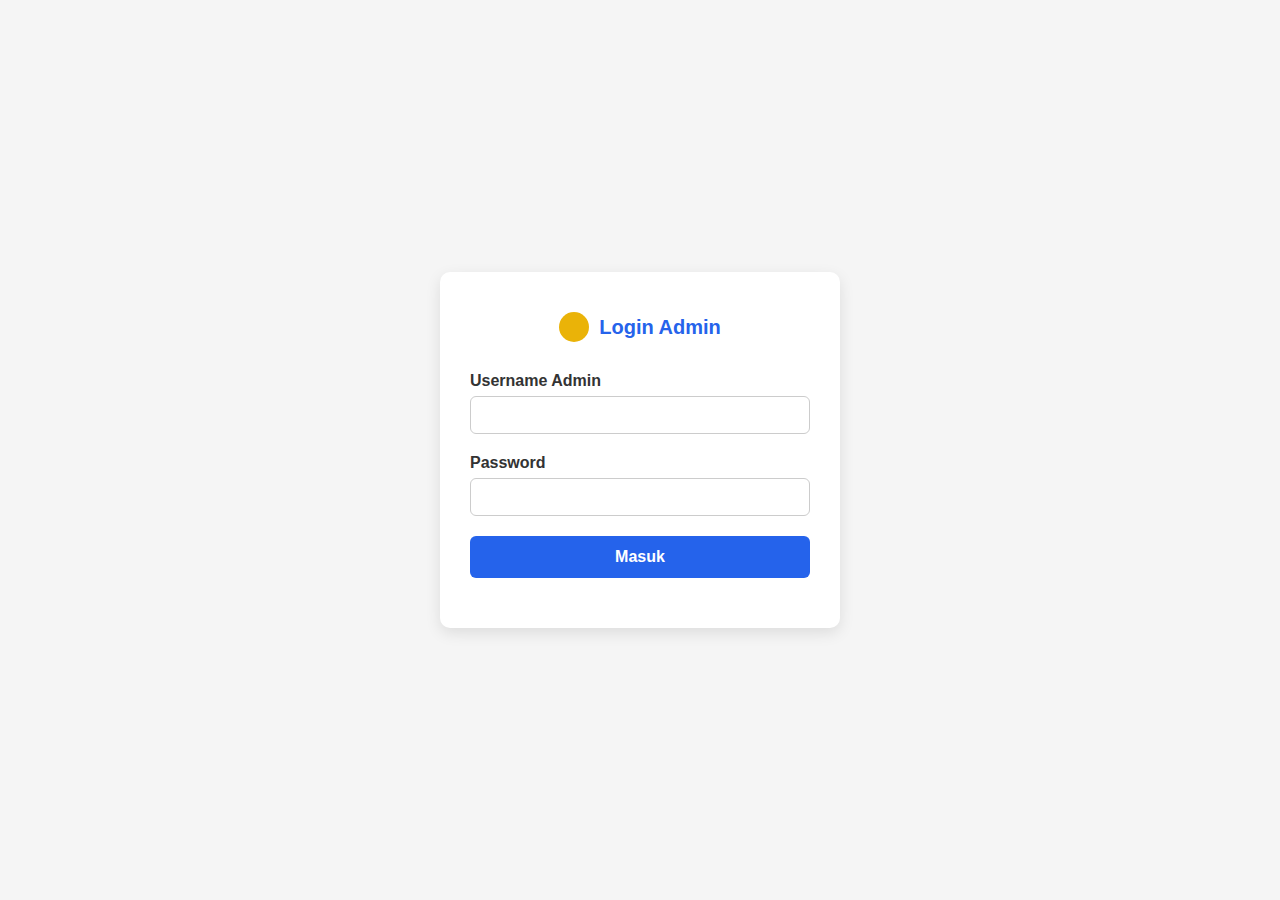
<file: admin_login.html>
<!DOCTYPE html>
<html lang="id">
<head>
  <meta charset="UTF-8" />
  <meta name="viewport" content="width=device-width, initial-scale=1.0" />
  <title>Login Admin - PMII</title>
  <style>
    * { box-sizing: border-box; margin: 0; padding: 0; }
    body {
      font-family: Arial, sans-serif;
      background-color: #f5f5f5;
      display: flex;
      justify-content: center;
      align-items: center;
      height: 100vh;
    }

    .login-container {
      background-color: white;
      padding: 40px 30px;
      border-radius: 10px;
      box-shadow: 0 5px 15px rgba(0,0,0,0.1);
      width: 100%;
      max-width: 400px;
    }

    .login-header {
      display: flex;
      align-items: center;
      justify-content: center;
      margin-bottom: 30px;
    }

    .logo-circle {
      width: 30px;
      height: 30px;
      background-color: #eab308;
      border-radius: 50%;
      margin-right: 10px;
    }

    .login-title {
      font-size: 20px;
      font-weight: bold;
      color: #2563eb;
    }

    .form-group {
      margin-bottom: 20px;
    }

    .form-group label {
      display: block;
      margin-bottom: 6px;
      font-weight: bold;
      color: #333;
    }

    .form-group input {
      width: 100%;
      padding: 10px;
      border: 1px solid #ccc;
      border-radius: 6px;
      font-size: 14px;
    }

    .login-button {
      width: 100%;
      background-color: #2563eb;
      color: white;
      border: none;
      padding: 12px;
      font-weight: bold;
      border-radius: 6px;
      cursor: pointer;
      font-size: 16px;
      transition: background-color 0.3s ease;
    }

    .login-button:hover {
      background-color: #1e4fc1;
    }

    .error {
      color: red;
      font-size: 14px;
      text-align: center;
      margin-top: 10px;
    }
  </style>
</head>
<body>
  <div class="login-container">
    <div class="login-header">
      <div class="logo-circle"></div>
      <div class="login-title">Login Admin</div>
    </div>

    <form onsubmit="return adminLogin(event)">
      <div class="form-group">
        <label for="admin-username">Username Admin</label>
        <input type="text" id="admin-username" required />
      </div>

      <div class="form-group">
        <label for="admin-password">Password</label>
        <input type="password" id="admin-password" required />
      </div>

      <button type="submit" class="login-button">Masuk</button>
      <div class="error" id="error-msg"></div>
    </form>
  </div>
<script src="script.js"></script>
</body>
</html>
</file>
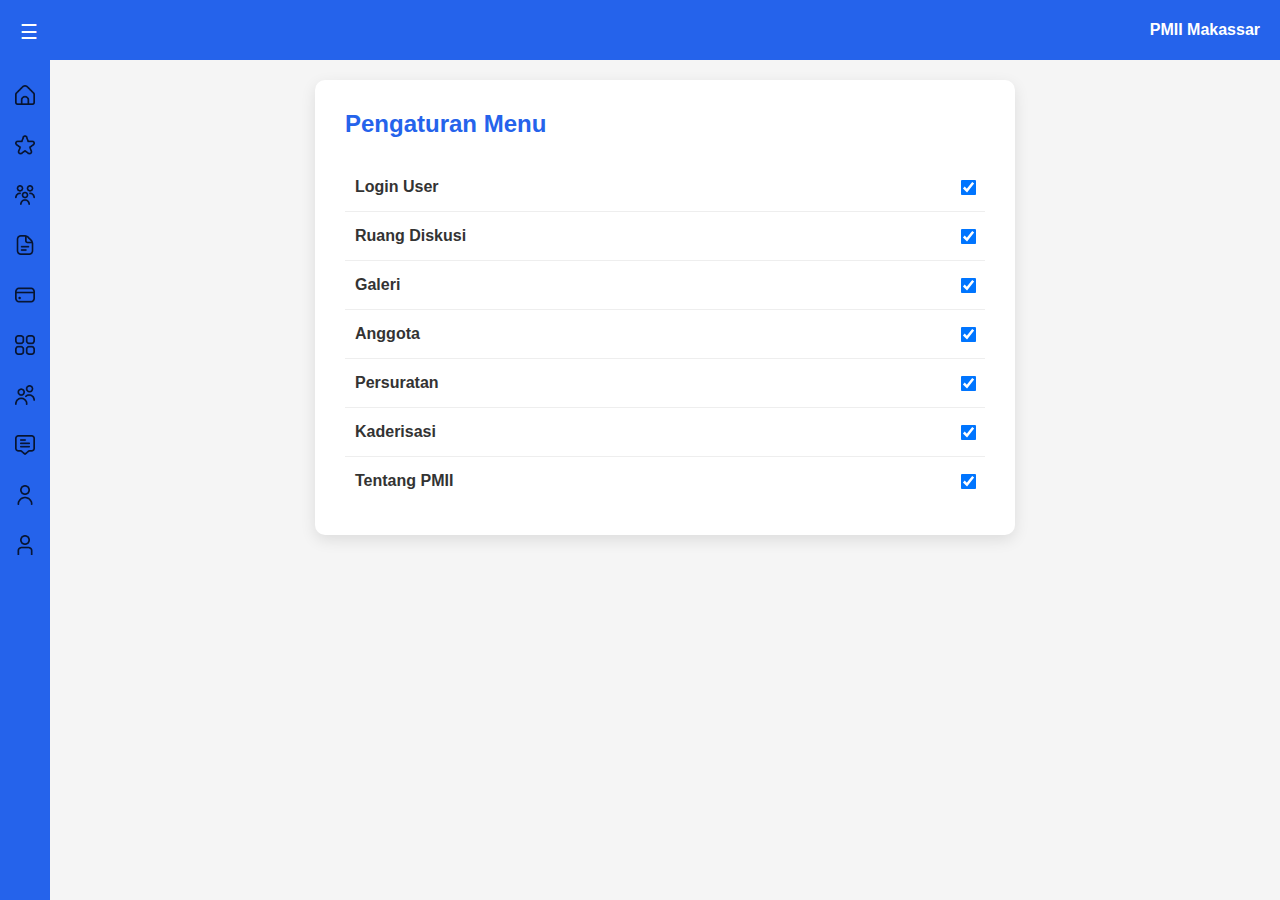
<file: admin_panel.html>
<!DOCTYPE html>
<html lang="id">
<head>
  <meta charset="UTF-8" />
  <meta name="viewport" content="width=device-width, initial-scale=1.0" />
  <title>Admin Panel - PMII</title>
  <link rel="stylesheet" href="style.css" />
  <style>
    main {
      margin-left: 50px;
      padding: 20px;
      margin-top: 60px;
    }

    .admin-section {
      max-width: 700px;
      margin: 0 auto;
      background: white;
      padding: 30px;
      border-radius: 10px;
      box-shadow: 0 5px 15px rgba(0,0,0,0.1);
    }

    .admin-section h1 {
      color: #2563eb;
      margin-bottom: 25px;
      font-size: 24px;
    }

    .setting-item {
      display: flex;
      justify-content: space-between;
      align-items: center;
      padding: 15px 10px;
      border-bottom: 1px solid #eee;
    }

    .setting-item:last-child {
      border-bottom: none;
    }

    .setting-item label {
      font-weight: bold;
      color: #333;
    }

    .setting-item input[type="checkbox"] {
      transform: scale(1.2);
      cursor: pointer;
    }

    .sidebar.active ~ main {
      margin-left: 250px;
    }
  </style>
</head>
<body>

  <!-- Header -->
  <div class="header">
    <div></div>
    <button class="menu-toggle" onclick="toggleSidebar()">☰</button>
    <div class="header-right">
      <div class="bulat-kuning"></div>
      <span class="header-text">PMII Makassar</span>
      <button class="logout-header-button" id="logout-btn" onclick="logoutUser()" style="display: none;">Logout</button>
    </div>
  </div>

  <!-- Sidebar dots -->
  <div class="sidebar-icons">
    <img src="icons/icon-beranda.png" class="sidebar-icon" id="dot-beranda" />
    <img src="icons/icon-tentang.png" class="sidebar-icon" id="dot-tentang" />
    <img src="icons/icon-kaderisasi.png" class="sidebar-icon" id="dot-kaderisasi" />
    <img src="icons/icon-persuratan.png" class="sidebar-icon" id="dot-persuratan" />
    <img src="icons/icon-berita.png" class="sidebar-icon" id="dot-berita" />
    <img src="icons/icon-galeri.png" class="sidebar-icon" id="dot-galeri" />
    <img src="icons/icon-anggota.png" class="sidebar-icon" id="dot-anggota" />
    <img src="icons/icon-diskusi.png" class="sidebar-icon" id="dot-ruang-diskusi" style="display: none;" />
    <img src="icons/icon-user.png" class="sidebar-icon" id="dot-login-user" />
    <img src="icons/icon-admin.png" class="sidebar-icon" id="dot-login-admin" />
    <img src="icons/icon-admin-panel.png" class="sidebar-icon" id="sidebar-dot" style="display: none;" />
  </div>

  <!-- Sidebar -->
  <div class="sidebar" id="sidebar">
    <a href="index.html" class="sidebar-item">Beranda</a>
    <a href="#" class="sidebar-item" id="menu-tentang">Tentang PMII</a>
    <a href="#" class="sidebar-item" id="menu-kaderisasi">Kaderisasi</a>
    <a href="persuratan.html" class="sidebar-item" id="menu-persuratan">Persuratan</a>
    <a href="berita.html" class="sidebar-item">Berita</a>
    <a href="galeri.html" class="sidebar-item" id="menu-galeri">Galeri</a>
    <a href="#" class="sidebar-item" id="menu-anggota">Anggota</a>
    <a href="#" class="sidebar-item" id="menu-ruang-diskusi" id="obrolan" style="display: none;">Ruang Diskusi</a>
    <a href="login.html" class="sidebar-item" id="menu-login-user">Login User</a>
    <a href="admin_login.html   " class="sidebar-item">Login Admin</a>
    <a href="admin_panel.html" class="sidebar-item" id="menu-admin-panel" style="display: none;">Admin Panel</a>
  </div>
  </div>

  <!-- Overlay -->
  <div class="overlay" id="overlay" onclick="toggleSidebar()"></div>

  <!-- Konten Admin Panel -->
  <main>
    <div class="admin-section">
      <h1>Pengaturan Menu</h1>

      <div class="setting-item">
        <label for="toggle-login-user">Login User</label>
        <input type="checkbox" id="toggle-login-user" />
      </div>
      <div class="setting-item">
        <label for="toggle-ruang-diskusi">Ruang Diskusi</label>
        <input type="checkbox" id="toggle-ruang-diskusi" />
      </div>
      <div class="setting-item">
        <label for="toggle-galeri">Galeri</label>
        <input type="checkbox" id="toggle-galeri" />
      </div>
      <div class="setting-item">
        <label for="toggle-anggota">Anggota</label>
        <input type="checkbox" id="toggle-anggota" />
      </div>
      <div class="setting-item">
        <label for="toggle-persuratan">Persuratan</label>
        <input type="checkbox" id="toggle-persuratan" />
      </div>
      <div class="setting-item">
        <label for="toggle-kaderisasi">Kaderisasi</label>
        <input type="checkbox" id="toggle-kaderisasi" />
      </div>
      <div class="setting-item">
        <label for="toggle-tentang">Tentang PMII</label>
        <input type="checkbox" id="toggle-tentang" />
      </div>
    </div>
  </main>

  <!-- Script -->
  <script>
    function toggleSidebar() {
      const sidebar = document.getElementById('sidebar');
      const overlay = document.getElementById('overlay');
      sidebar.classList.toggle('active');
      overlay.classList.toggle('active');
    }
  
    function logoutUser() {
      localStorage.removeItem('isAdmin');
      localStorage.removeItem('isUser');
      window.location.href = 'index.html';
    }
  
    window.addEventListener('DOMContentLoaded', () => {
      const isAdmin = localStorage.getItem('isAdmin');
      const logoutBtn = document.getElementById('logout-btn');
      if (isAdmin === 'true' && logoutBtn) logoutBtn.style.display = 'inline-block';
  
      const menuList = [
        'login-user',
        'ruang-diskusi',
        'galeri',
        'anggota',
        'persuratan',
        'kaderisasi',
        'tentang'
      ];
  
      menuList.forEach(menu => {
        const checkbox = document.getElementById(`toggle-${menu}`);
        const sidebarItem = document.getElementById(`menu-${menu}`);
        const dotItem = document.getElementById(`dot-${menu}`);
        const status = localStorage.getItem(`menu-${menu}`);
  
        // Set initial checkbox & sidebar + dot visibility
        if (checkbox) checkbox.checked = status !== 'false';
        if (sidebarItem) sidebarItem.style.display = (status === 'false') ? 'none' : 'block';
        if (dotItem) dotItem.style.display = (status === 'false') ? 'none' : 'block';
  
        // Update on checkbox change
        if (checkbox) {
          checkbox.addEventListener('change', () => {
            localStorage.setItem(`menu-${menu}`, checkbox.checked);
            if (sidebarItem) sidebarItem.style.display = checkbox.checked ? 'block' : 'none';
            if (dotItem) dotItem.style.display = checkbox.checked ? 'block' : 'none';
          });
        }
      });
    });
  </script>
  
</body>
</html>
</file>
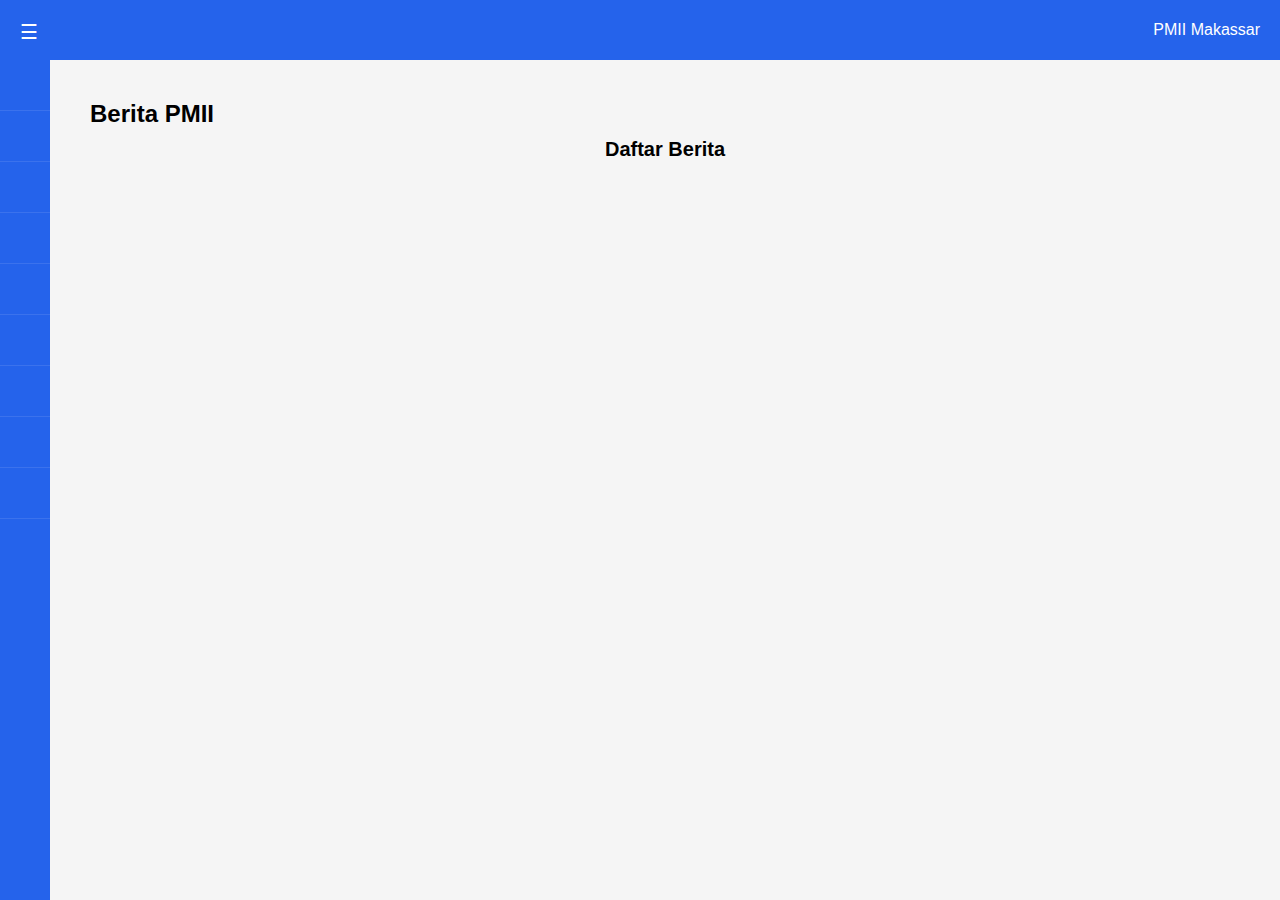
<file: berita.html>
<!DOCTYPE html>
<html lang="id">
<head>
  <meta charset="UTF-8" />
  <meta name="viewport" content="width=device-width, initial-scale=1.0" />
  <title>Berita - PMII</title>
  <link rel="stylesheet" href="style.css" />
  <script src="script.js"></script>
</head>
<body>
  <div class="header">
    <div></div>
    <div class="logo-kanan">
      <div class="bulat-kuning"></div>
      <span>PMII Makassar</span>
      <button class="logout-header-button" id="logout-btn" onclick="logoutUser()" style="display: none;">Logout</button>
    </div>
  </div>

  <button class="menu-toggle" onclick="toggleSidebar()">☰</button>

  <div class="sidebar-dots">
    <div class="sidebar-dot" id="dot-beranda"></div>    
    <div class="sidebar-dot" id="dot-tentang"></div>
    <div class="sidebar-dot" id="dot-kaderisasi"></div>
    <div class="sidebar-dot" id="dot-persuratan"></div>
    <div class="sidebar-dot" id="dot-berita"></div>
    <div class="sidebar-dot" id="dot-galeri"></div>
    <div class="sidebar-dot" id="dot-anggota"></div>
    <div class="sidebar-dot" id="dot-ruang-diskusi" style="display: none;"></div>
    <div class="sidebar-dot" id="dot-login-user"></div>
    <div class="sidebar-dot" id="dot-login-admin"></div>
    <div id="sidebar-dot" class="sidebar-dot" style="display: none;"></div> 
  </div>

  <div class="sidebar" id="sidebar">
    <a href="index.html" class="sidebar-item">Beranda</a>
    <a href="#" class="sidebar-item" id="menu-tentang">Tentang PMII</a>
    <a href="#" class="sidebar-item" id="menu-kaderisasi">Kaderisasi</a>
    <a href="persuratan.html" class="sidebar-item" id="menu-persuratan">Persuratan</a>
    <a href="berita.html" class="sidebar-item">Berita</a>
    <a href="galeri.html" class="sidebar-item" id="menu-galeri">Galeri</a>
    <a href="#" class="sidebar-item" id="menu-anggota">Anggota</a>
    <a href="#" class="sidebar-item" id="menu-ruang-diskusi" id="obrolan" style="display: none;">Ruang Diskusi</a>
    <a href="login.html" class="sidebar-item" id="menu-login-user">Login User</a>
    <a href="admin_login.html   " class="sidebar-item">Login Admin</a>
    <a href="admin_panel.html" class="sidebar-item" id="menu-admin-panel" style="display: none;">Admin Panel</a>
  </div>

  <div class="overlay" id="overlay" onclick="toggleSidebar()"></div>

  <div class="main-content">
    <div class="welcome-section">
      <h1 class="welcome-title">Berita PMII</h1>

      <form id="beritaForm" style="margin-bottom: 30px; display: none;">
        <input type="text" id="judul" placeholder="Judul Berita" style="padding:10px; width:100%; margin-bottom:10px;" required />
        <textarea id="isi" placeholder="Isi lengkap berita" style="padding:10px; width:100%; height:100px; margin-bottom:10px;" required></textarea>
        <button type="submit" style="padding:10px 20px; background:#2563eb; color:white; border:none; border-radius:6px;">➕ Tambah Berita</button>
        <input type="file" id="gambar" accept="image/*" style="display: none;" />
        <label for="gambar" id="customFileBtn"
         style="padding: 10px 20px; background-color:#2563eb; color:white; border-radius:6px; font-weight:bold; cursor:pointer; margin-bottom:10px;">
        📎 Pilih Gambar Berita
        </label>
        <span id="fileName" style="margin-left: 10px; font-style: italic; font-size: 14px;">Belum ada file</span>
      </form>

      <div class="news-section">
        <h2 class="news-title">Daftar Berita</h2>
        <div class="news-grid" id="beritaGrid"></div>
      </div>
    </div>
  </div>
  <script>
    const isAdmin = localStorage.getItem('isAdmin') === 'true';
    const form = document.getElementById('beritaForm');
    const grid = document.getElementById('beritaGrid');
  
    if (isAdmin && form) form.style.display = 'block';
  
    form?.addEventListener('submit', function (e) {
      e.preventDefault();
      const judul = document.getElementById('judul').value.trim();
      const isi = document.getElementById('isi').value.trim();
      const deskripsi = isi.substring(0, 100) + (isi.length > 100 ? '...' : '');
      const gambarFile = document.getElementById('gambar').files[0];
  
      if (!judul || !isi || !gambarFile) return;
  
      const reader = new FileReader();
      reader.onload = function () {
        const berita = JSON.parse(localStorage.getItem('beritaList') || '[]');
        const newEntry = {
          id: Date.now().toString(),
          judul,
          deskripsi,
          isi,
          gambar: reader.result
        };
        berita.unshift(newEntry);
        localStorage.setItem('beritaList', JSON.stringify(berita));
        form.reset();
        renderBerita();
      };
      reader.readAsDataURL(gambarFile);
    });
  
    function renderBerita() {
      const list = JSON.parse(localStorage.getItem('beritaList') || '[]');
      grid.innerHTML = '';
  
      list.forEach(berita => {
        const link = document.createElement('a');
        link.href = `berita_detail.html?id=${berita.id}`;
        link.style.textDecoration = 'none';
        link.style.color = 'inherit';
  
        const card = document.createElement('div');
        card.className = 'news-card';
        card.innerHTML = `
          <img src="${berita.gambar}" class="news-image" style="height: 120px; object-fit: cover;" />
          <div class="news-footer">
            <div style="font-weight:bold;">${berita.judul}</div>
            <div style="font-size: 13px; color: #eee;">${berita.deskripsi}</div>
            ${isAdmin ? `<button onclick="event.preventDefault(); hapus('${berita.id}')" style="margin-top:8px; padding:4px 10px; font-size:12px; background:red; color:white; border:none; border-radius:4px;">Hapus</button>` : ''}
          </div>
        `;
        link.appendChild(card);
        grid.appendChild(link);
      });
    }
  
    function hapus(id) {
      const berita = JSON.parse(localStorage.getItem('beritaList') || '[]');
      const filtered = berita.filter(item => item.id !== id);
      localStorage.setItem('beritaList', JSON.stringify(filtered));
      renderBerita();
    }
  
    renderBerita();
  </script>
  
</body>
</html>
</file>
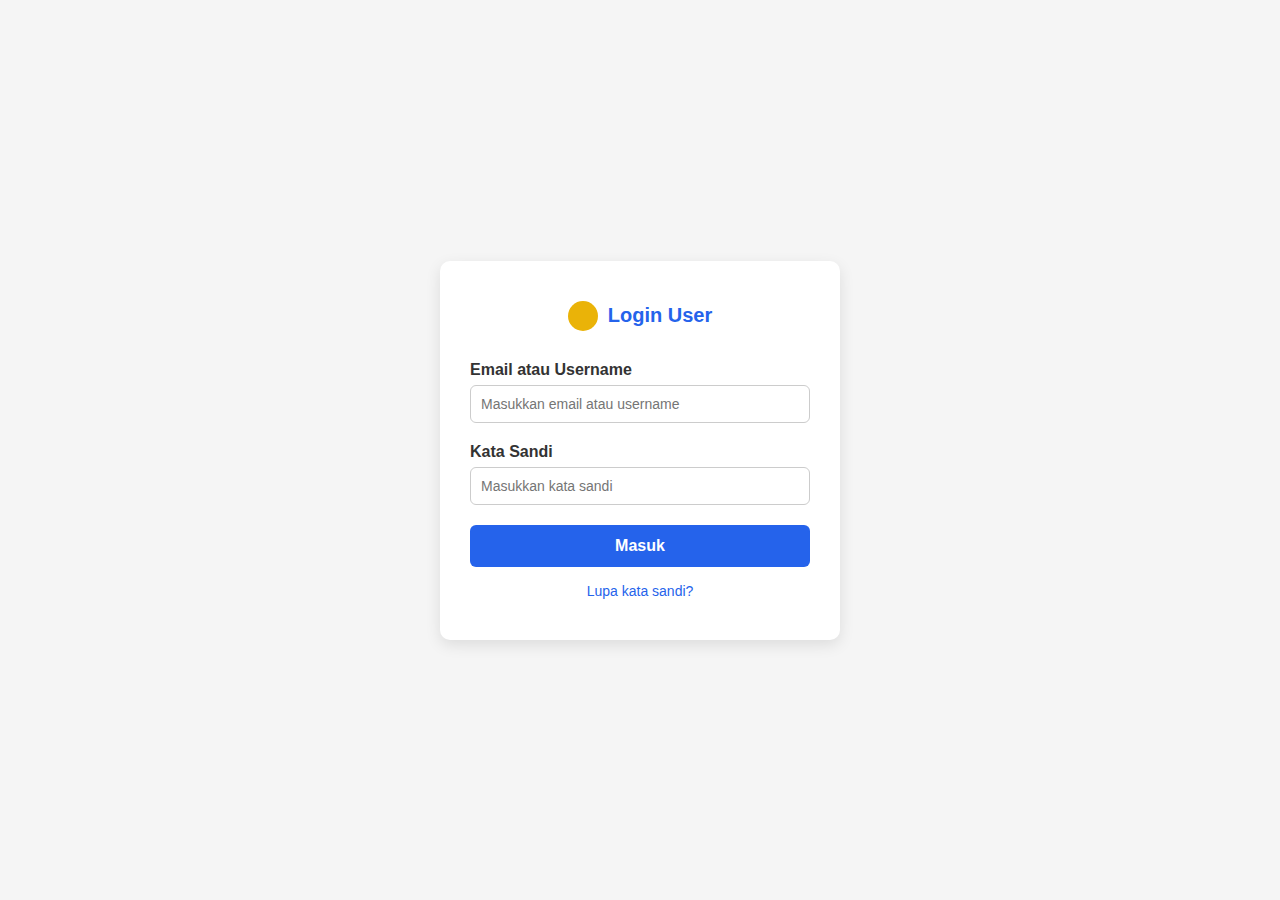
<file: login.html>
<!DOCTYPE html>
<html lang="id">
<head>
  <meta charset="UTF-8">
  <meta name="viewport" content="width=device-width, initial-scale=1.0">
  <title>Login User - PMII</title>
  <style>
    * {
      box-sizing: border-box;
      margin: 0;
      padding: 0;
    }

    body {
      font-family: Arial, sans-serif;
      background-color: #f5f5f5;
      display: flex;
      justify-content: center;
      align-items: center;
      height: 100vh;
    }

    .login-container {
      background-color: white;
      padding: 40px 30px;
      border-radius: 10px;
      box-shadow: 0 5px 15px rgba(0,0,0,0.1);
      width: 100%;
      max-width: 400px;
    }

    .login-header {
      display: flex;
      align-items: center;
      justify-content: center;
      margin-bottom: 30px;
    }

    .logo-circle {
      width: 30px;
      height: 30px;
      background-color: #eab308;
      border-radius: 50%;
      margin-right: 10px;
    }

    .login-title {
      font-size: 20px;
      font-weight: bold;
      color: #2563eb;
    }

    .form-group {
      margin-bottom: 20px;
    }

    .form-group label {
      display: block;
      margin-bottom: 6px;
      font-weight: bold;
      color: #333;
    }

    .form-group input {
      width: 100%;
      padding: 10px;
      border: 1px solid #ccc;
      border-radius: 6px;
      font-size: 14px;
    }

    .login-button {
      width: 100%;
      background-color: #2563eb;
      color: white;
      border: none;
      padding: 12px;
      font-weight: bold;
      border-radius: 6px;
      cursor: pointer;
      font-size: 16px;
      transition: background-color 0.3s ease;
    }

    .login-button:hover {
      background-color: #1e4fc1;
    }

    .forgot-password {
      text-align: center;
      margin-top: 15px;
    }

    .forgot-password a {
      color: #2563eb;
      text-decoration: none;
      font-size: 14px;
    }

    .forgot-password a:hover {
      text-decoration: underline;
    }
  </style>
</head>
<body>

  <div class="login-container">
    <div class="login-header">
      <div class="logo-circle"></div>
      <div class="login-title">Login User</div>
    </div>

    <form onsubmit="return userLogin(event)">
      <div class="form-group">
        <label for="username">Email atau Username</label>
        <input type="text" id="username" name="username" placeholder="Masukkan email atau username" required />
      </div>

      <div class="form-group">
        <label for="password">Kata Sandi</label>
        <input type="password" id="password" name="password" placeholder="Masukkan kata sandi" required />
      </div>

      <button type="submit" class="login-button">Masuk</button>

      <div class="forgot-password">
        <a href="#">Lupa kata sandi?</a>
      </div>
    </form>
  </div>

  <div class="error-msg" id="error-msg" style="color: red; text-align: center; margin-top: 10px;"></div>
</body>
</html>
</file>
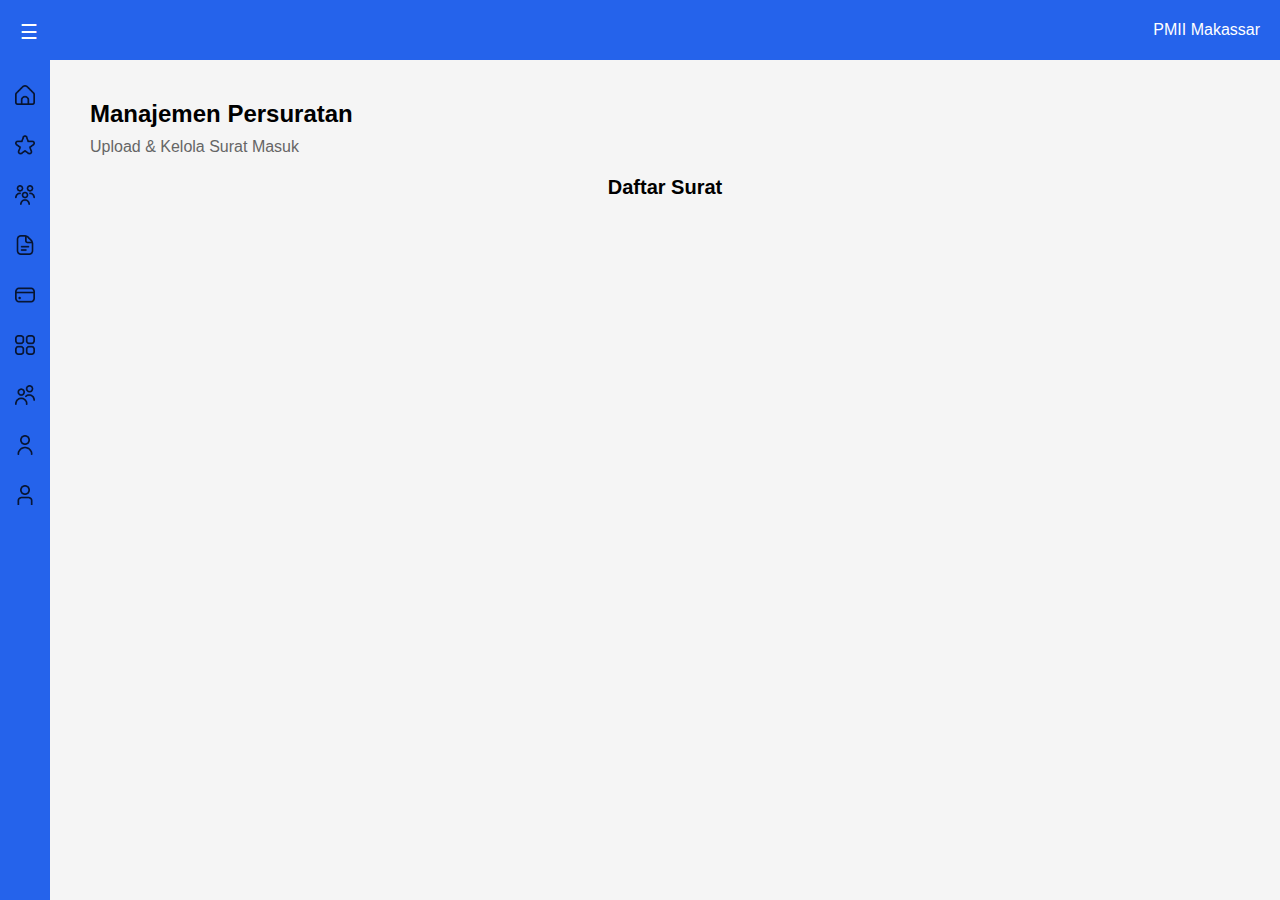
<file: persuratan.html>
<!DOCTYPE html>
<html lang="id">
<head>
  <meta charset="UTF-8" />
  <meta name="viewport" content="width=device-width, initial-scale=1.0" />
  <title>Persuratan - PMII</title>
  <link rel="stylesheet" href="style.css" />
</head>
<body>
  <!-- HEADER -->
  <div class="header">
    <div></div>
    <div class="logo-kanan">
      <div class="bulat-kuning"></div>
      <span>PMII Makassar</span>
      <button class="logout-header-button" id="logout-btn" onclick="logoutUser()" style="display: none;">Logout</button>
    </div>
  </div>

  <button class="menu-toggle" onclick="toggleSidebar()">☰</button>
  <!-- SIDEBAR DOTS -->
    <div class="sidebar-icons">
        <img src="icons/icon-beranda.png" class="sidebar-icon" id="dot-beranda" />
        <img src="icons/icon-tentang.png" class="sidebar-icon" id="dot-tentang" />
        <img src="icons/icon-kaderisasi.png" class="sidebar-icon" id="dot-kaderisasi" />
        <img src="icons/icon-persuratan.png" class="sidebar-icon" id="dot-persuratan" />
        <img src="icons/icon-berita.png" class="sidebar-icon" id="dot-berita" />
        <img src="icons/icon-galeri.png" class="sidebar-icon" id="dot-galeri" />
        <img src="icons/icon-anggota.png" class="sidebar-icon" id="dot-anggota" />
        <img src="icons/icon-diskusi.png" class="sidebar-icon" id="dot-ruang-diskusi" style="display: none;" />
        <img src="icons/icon-user.png" class="sidebar-icon" id="dot-login-user" />
        <img src="icons/icon-admin.png" class="sidebar-icon" id="dot-login-admin" />
        <img src="icons/icon-admin-panel.png" class="sidebar-icon" id="sidebar-dot" style="display: none;" />
    </div>
    <div class="sidebar" id="sidebar">
        <a href="index.html" class="sidebar-item">Beranda</a>
        <a href="#" class="sidebar-item" id="menu-tentang">Tentang PMII</a>
        <a href="#" class="sidebar-item" id="menu-kaderisasi">Kaderisasi</a>
        <a href="persuratan.html" class="sidebar-item" id="menu-persuratan">Persuratan</a>
        <a href="berita.html" class="sidebar-item">Berita</a>
        <a href="galeri.html" class="sidebar-item" id="menu-galeri">Galeri</a>
        <a href="#" class="sidebar-item" id="menu-anggota">Anggota</a>
        <a href="#" class="sidebar-item" id="menu-ruang-diskusi" id="obrolan" style="display: none;">Ruang Diskusi</a>
        <a href="login.html" class="sidebar-item" id="menu-login-user">Login User</a>
        <a href="admin_login.html   " class="sidebar-item">Login Admin</a>
        <a href="admin_panel.html" class="sidebar-item" id="menu-admin-panel" style="display: none;">Admin Panel</a>
    </div>

  <div class="overlay" id="overlay" onclick="toggleSidebar()"></div>

  <!-- MAIN CONTENT -->
  <div class="main-content">
    <div class="welcome-section">
      <h1 class="welcome-title">Manajemen Persuratan</h1>
      <p class="welcome-subtitle">Upload & Kelola Surat Masuk</p>

      <form id="uploadForm" style="margin-bottom: 30px;">
        <input type="text" id="namaSurat" placeholder="Nama Dokumen"
               style="margin-bottom: 10px; padding: 10px; width: 100%; border: 1px solid #ccc; border-radius: 6px; font-size: 14px;" />
      
        <!-- File input + upload button in a row -->
        <div style="display: flex; align-items: center; gap: 10px; flex-wrap: wrap;">
          <!-- Hidden file input -->
          <input type="file" id="suratInput" accept=".pdf,.docx" style="display: none;" />
      
          <!-- Label as styled button -->
          <label for="suratInput" id="customFileBtn"
                 style="padding: 10px 20px; background-color: #2563eb; color: white; border-radius: 6px; font-weight: bold; cursor: pointer;">
            📎 Pilih File Surat
          </label>
      
          <!-- Upload button, styled to match -->
          <button type="submit" class="logout-header-button"
                  style="padding: 10px 20px; background-color: #e4e4e4; color: #2563eb; font-weight: bold; border: none; border-radius: 6px; cursor: pointer;">
            🚀 Upload
          </button>
      
          <!-- Nama file -->
          <span id="fileName" style="font-size: 14px; font-style: italic;">Belum ada file</span>
        </div>
      </form>
      
      

      <div class="news-section">
        <h2 class="news-title">Daftar Surat</h2>
        <ul id="daftarSurat" style="list-style: none; padding: 0;"></ul>
      </div>
    </div>
  </div>

  <script src="script.js"></script>
  <script>
    document.addEventListener('DOMContentLoaded', () => {
      const form = document.getElementById('uploadForm');
      const input = document.getElementById('suratInput');
      const judulInput = document.getElementById('namaSurat');
      const list = document.getElementById('daftarSurat');
      const fileNameSpan = document.getElementById('fileName');
      const isAdmin = localStorage.getItem('isAdmin') === 'true';
      const isUser = localStorage.getItem('isUser') === 'true';
    
      function renderSuratList() {
        const surat = JSON.parse(localStorage.getItem('suratList') || '[]');
        list.innerHTML = '';
        surat.forEach((obj, i) => {
          const li = document.createElement('li');
          li.style.marginBottom = '10px';
          li.innerHTML = `
            <div style="display:flex; justify-content:space-between; align-items:center; background:white; padding:10px 15px; border-radius:8px;">
              <span>📄 ${obj.nama}</span>
              <div>
                <a href="${obj.url}" download>
                  <button style="margin-right:10px; background-color: #2563eb; color: white; border: none; padding: 6px 12px; border-radius: 6px; font-weight: bold;">Download</button>
                </a>
                ${isAdmin ? `<button onclick="hapusSurat(${i})" style="background:red; color:white; border:none; padding:5px 10px; border-radius:4px; cursor:pointer;">Hapus</button>` : ''}
              </div>
            </div>`;
          list.appendChild(li);
        });
      }
    
      window.hapusSurat = (i) => {
        const surat = JSON.parse(localStorage.getItem('suratList') || '[]');
        surat.splice(i, 1);
        localStorage.setItem('suratList', JSON.stringify(surat));
        renderSuratList();
      };
    
      if (!(isAdmin || isUser)) form.style.display = 'none';
    
      input.addEventListener('change', () => {
        fileNameSpan.textContent = input.files[0]?.name || 'Belum ada file';
      });
    
      form.addEventListener('submit', async e => {
        e.preventDefault();
        const file = input.files[0];
        const nama = judulInput.value.trim();
        if (!file || !nama) return alert('Isi nama & pilih file!');
        const reader = new FileReader();
        reader.onload = async () => {
          try {
            const res = await fetch('YOUR_WEBAPP_URL', {
              method: 'POST',
              headers: { 'Content-Type': 'application/x-www-form-urlencoded' },
              body: new URLSearchParams({
                namaSurat: nama,
                fileBase64: reader.result,
                mimeType: file.type
              })
            });
            const data = await res.json();
            if (data.status === 'success') {
              const surat = JSON.parse(localStorage.getItem('suratList') || '[]');
              surat.unshift({ nama, url: data.url });
              localStorage.setItem('suratList', JSON.stringify(surat));
              renderSuratList();
              judulInput.value = '';
              input.value = '';
              fileNameSpan.textContent = 'Belum ada file';
            } else alert('Upload gagal: ' + data.message);
          } catch(err) {
            alert('Kesalahan jaringan: ' + err.message);
          }
        };
        reader.readAsDataURL(file);
      });
    
      renderSuratList();
    });
    </script>
    
</body>
</html>
</file>
<file: style.css>
* {
    margin: 0;
    padding: 0;
    box-sizing: border-box;
}

body {
    font-family: Arial, sans-serif;
    background-color: #f5f5f5;
}

.header {
    background-color: #2563eb;
    color: white;
    padding: 15px 20px;
    display: flex;
    justify-content: space-between;
    align-items: center;
    position: fixed;
    top: 0;
    left: 0;
    right: 0;
    z-index: 1000;
    height: 60px;
}

.header-right {
    display: flex;
    align-items: center;
    gap: 10px;
}

.header-text {
    font-weight: bold;
    font-size: 16px;
    color: white;
}

.logout-header-button {
    margin-left: 15px;
    padding: 6px 12px;
    font-size: 14px;
    font-weight: bold;
    background-color: white;
    color: #2563eb;
    border: none;
    border-radius: 5px;
    cursor: pointer;
    transition: background-color 0.3s ease;
}

.logout-header-button:hover {
    background-color: #f0f0f0;
}

.menu-toggle {
    background: none;
    border: none;
    color: white;
    font-size: 20px;
    cursor: pointer;
    padding: 5px;
    position: fixed;
    left: 15px;
    top: 15px;
    z-index: 1001;
}

.logo-kanan {
    display: flex;
    align-items: center;
    }
          
    .logo-image {
        width: 30px;
        height: 30px;
        object-fit: contain;
        margin-right: 10px;
      }

.sidebar {
    position: fixed;
    top: 60px;
    left: -200px;
    width: 250px;
    height: calc(100vh - 60px);
    background-color: #2563eb;
    transition: left 0.3s ease;
    z-index: 999;
    overflow-y: auto;
}

.sidebar.active {
        left: 0;
}

.sidebar-icons {
    position: fixed;
    top: 60px;
    left: 0;
    width: 50px;
    height: calc(100vh - 60px);
    background-color: #2563eb;
    z-index: 1000;
    display: flex;
    flex-direction: column;
    align-items: center;
    padding-top: 10px;
  }
  
  .sidebar-icon {
    width: 20px;
    height: 20px;
    margin: 15px 0;
    object-fit: contain;
    opacity: 0.8;
    transition: transform 0.2s, opacity 0.2s;
  }
  

.sidebar-item {
    display: block;
    color: white;
    padding: 15px 30px;
    text-decoration: none;
    border-bottom: 1px solid rgba(255, 255, 255, 0.1);
    transition: background-color 0.3s;
    height: 51px;
    line-height: 21px;
    display: flex;
    align-items: center;
}

.logout-area {
    padding: 10px 0;
}
          
.logout-button {
    color: #ffdddd;
    font-weight: bold;
    border-top: 1px solid rgba(255, 255, 255, 0.2);
}

.sidebar-item:hover {
    background-color: rgba(255, 255, 255, 0.1);
}

.sidebar-item::before {
    content: "●";
    margin-right: 10px;
}

.main-content {
    margin-top: 60px;
    margin-left: 50px;
    padding: 20px;
    transition: margin-left 0.3s ease;
}

.sidebar.active ~ .main-content {
    margin-left: 250px;
}

.welcome-section {
    background-color: transparent;
    padding: 20px;
    border-radius: 8px;
    margin-bottom: 20px;
}
        
.welcome-title {
    font-size: 24px;
    font-weight: bold;
     margin-bottom: 10px;
}

.welcome-subtitle {
    color: #666;
    margin-bottom: 20px;
}

.hero-image {
    width: 100%;
    height: 400px;
    border-radius: 8px;
    overflow: hidden;
    margin-bottom: 20px;
    display: flex;
    align-items: center;
    justify-content: center;
    background-color: #eab308;
}

.hero-img {
    width: 100%;
    height: 100%;
    object-fit: cover;
}

.news-title {
    font-size: 20px;
    font-weight: bold;
    text-align: center;
    margin-bottom: 20px;
}

.news-grid {
    display: grid;
    grid-template-columns: repeat(4, 1fr); /* 💥 maks 4 per baris */
    gap: 15px;
}
  
@media (max-width: 1024px) {
    .news-grid {
      grid-template-columns: repeat(2, 1fr); /* 2 di tablet */
    }
}
  
@media (max-width: 600px) {
    .news-grid {
      grid-template-columns: 1fr; /* 1 di HP */
    }
}

.news-card {
    background-color: #2563eb;
    border-radius: 8px;
    overflow: hidden;
    box-shadow: 0 2px 4px rgba(0, 0, 0, 0.1);
}

.news-image {
    width: 100%;
    height: 120px;
    object-fit: cover;
    display: block;
}

.news-footer {
    background-color: #2563eb;
    color: white;
    padding: 10px;
    text-align: center;
    font-weight: bold;
}

.overlay {
    position: fixed;
    top: 0;
    left: 0;
    right: 0;
    bottom: 0;
    background-color: rgba(0, 0, 0, 0.5);
    display: none;
    z-index: 998;
}

.overlay.active {
    display: block;
}

@media (max-width: 768px) {
    .hero-text {
        font-size: 32px;
    }
            
    .news-grid {
        grid-template-columns: repeat(auto-fit, minmax(150px, 1fr));
    }
}
.news-footer {
    background-color: #2563eb;
    color: white;
    padding: 10px;
    text-align: left;
    font-weight: normal;
    display: flex;
    flex-direction: column;
    justify-content: space-between;
    min-height: 130px; /* cukup untuk 3 baris */
  }
  
  .news-footer div:nth-child(2) {
    font-size: 14px;
    margin: 5px 0;
    overflow: hidden;
    text-overflow: ellipsis;
    display: -webkit-box;
    -webkit-line-clamp: 3; /* ⬅️ 3 baris */
    -webkit-box-orient: vertical;
  }
</file>
